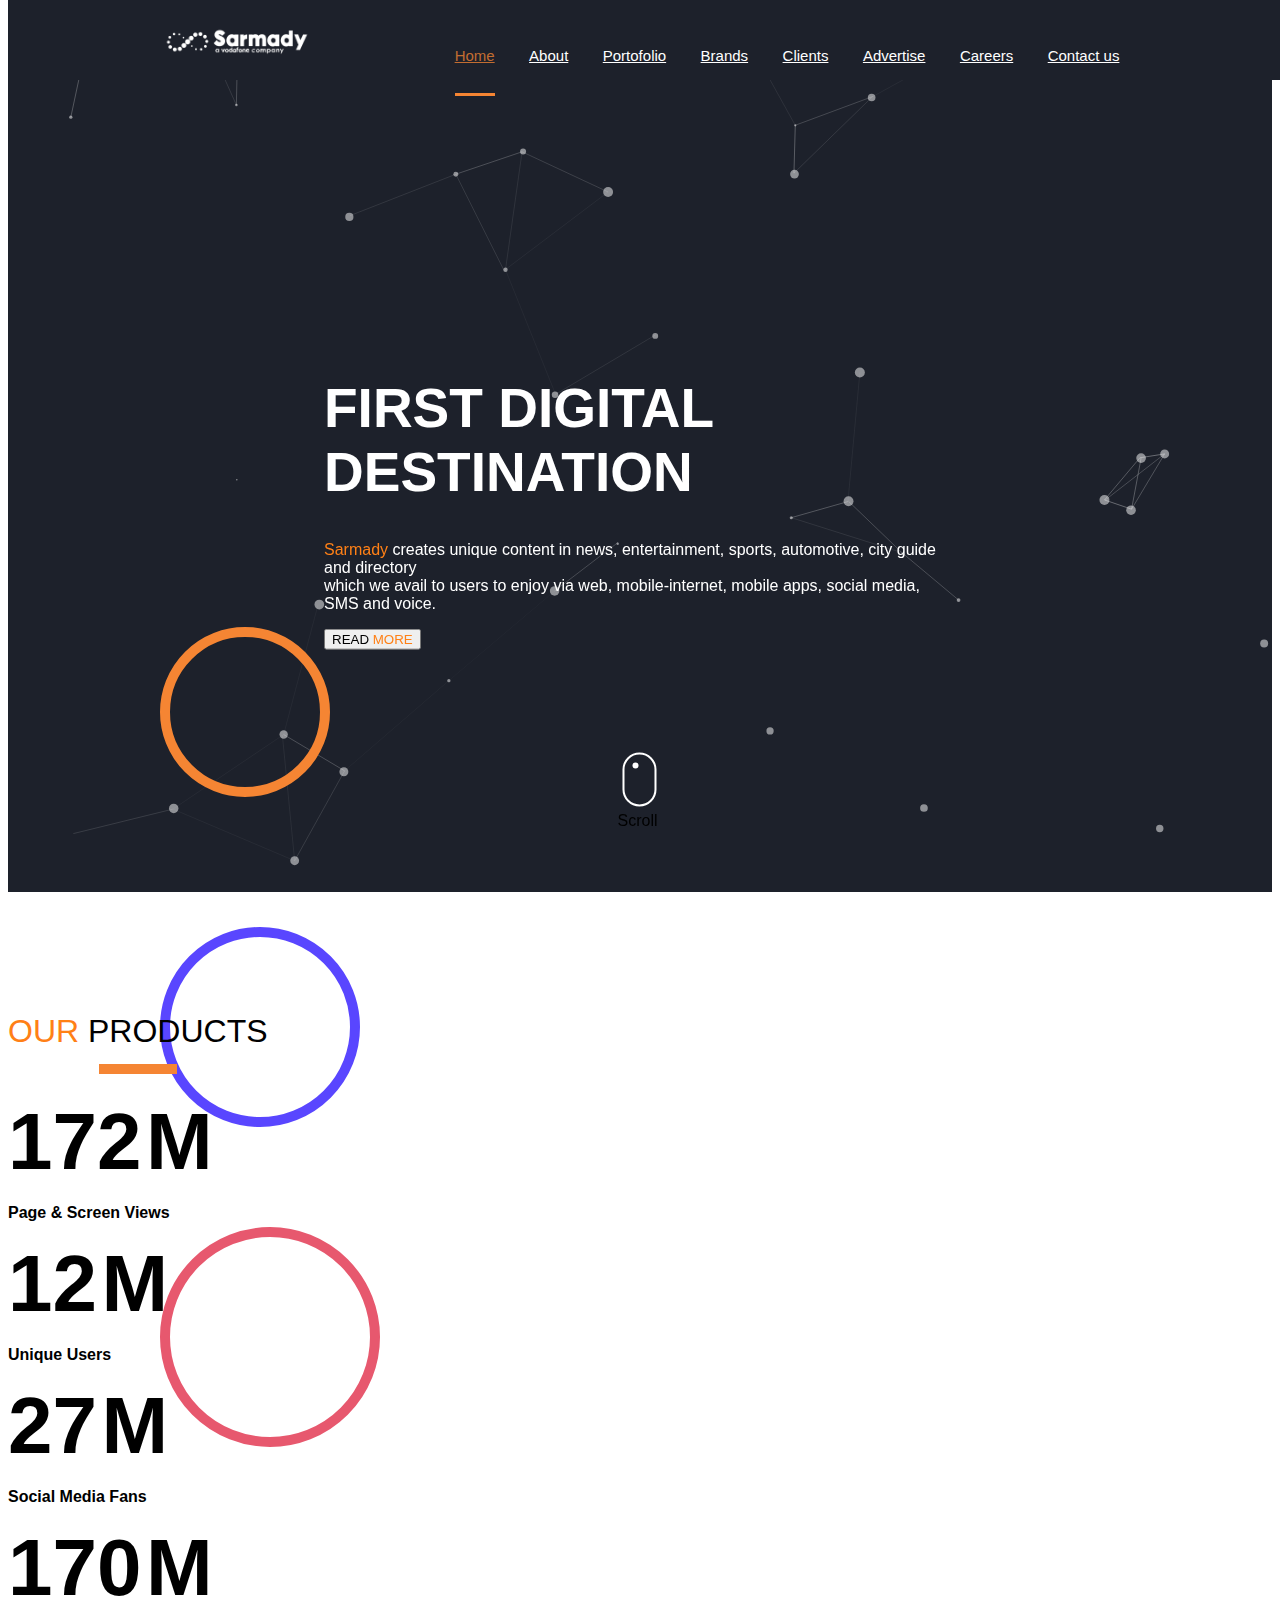
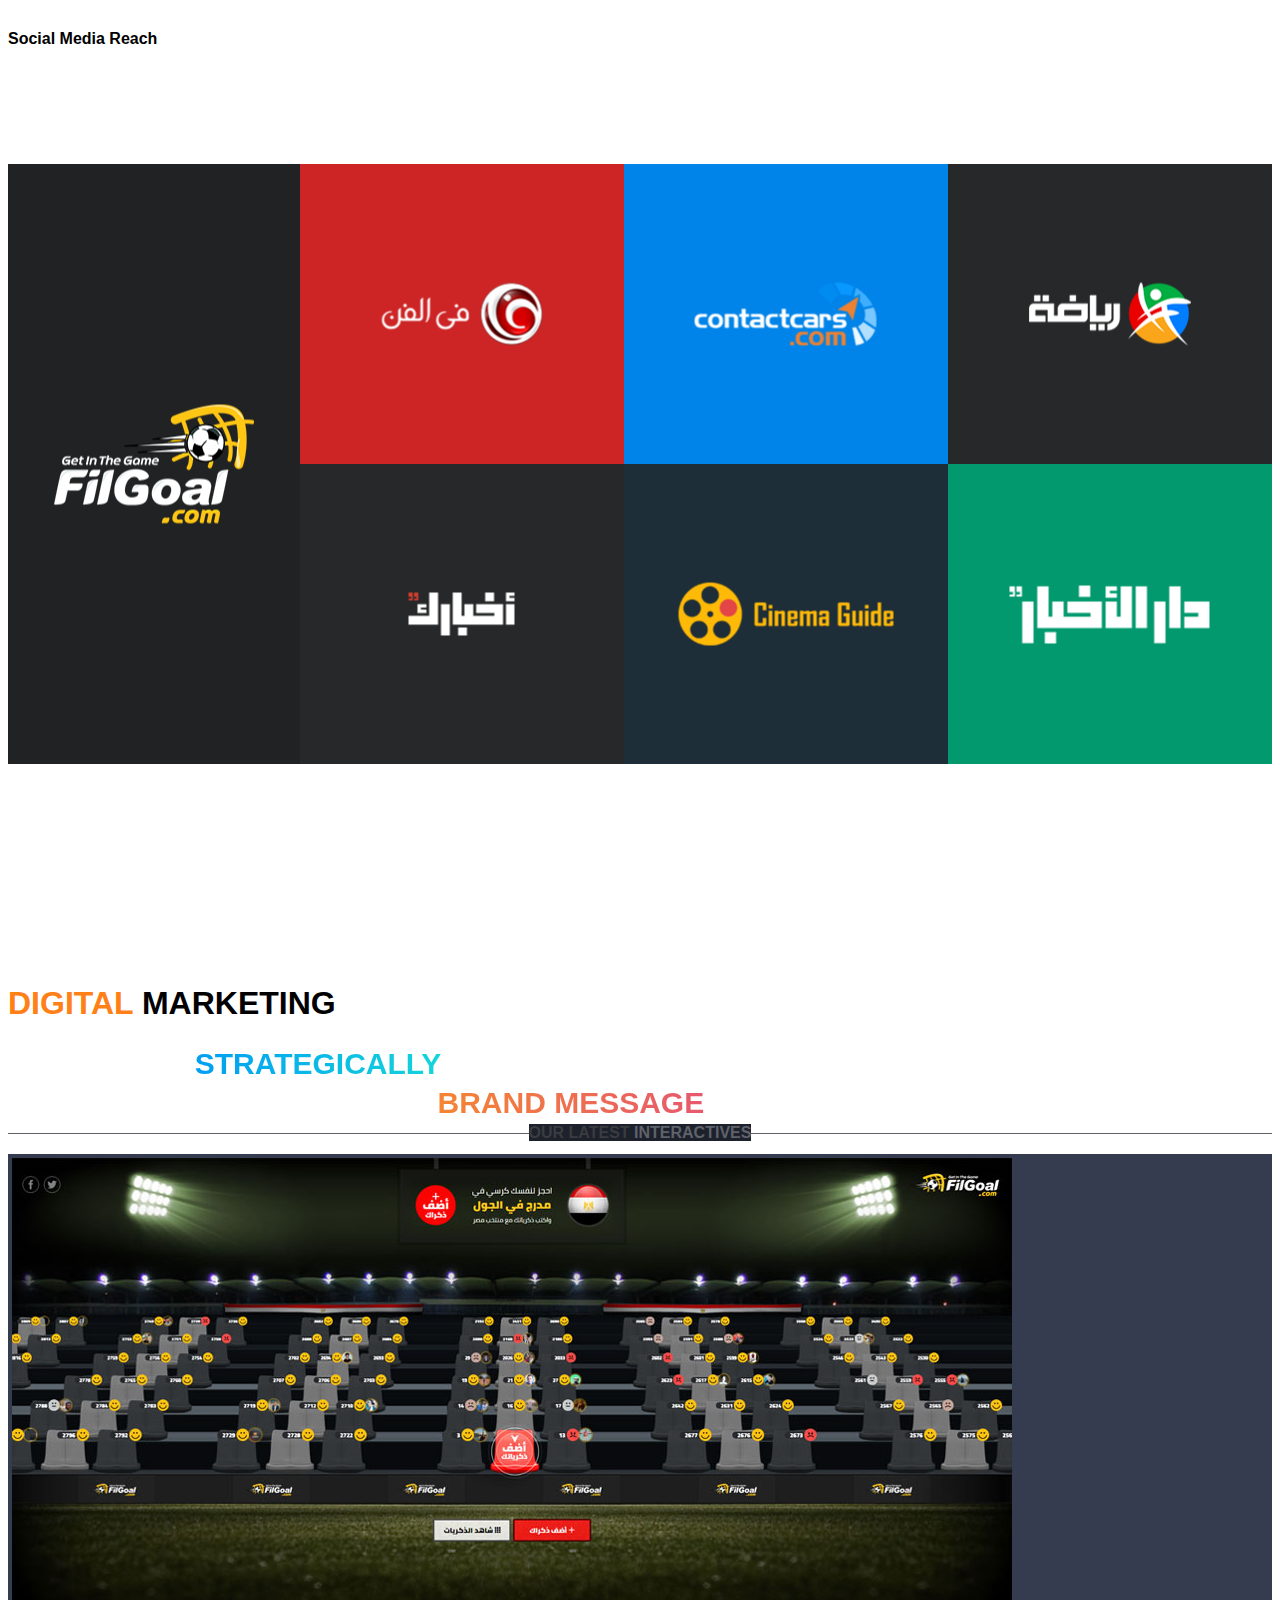
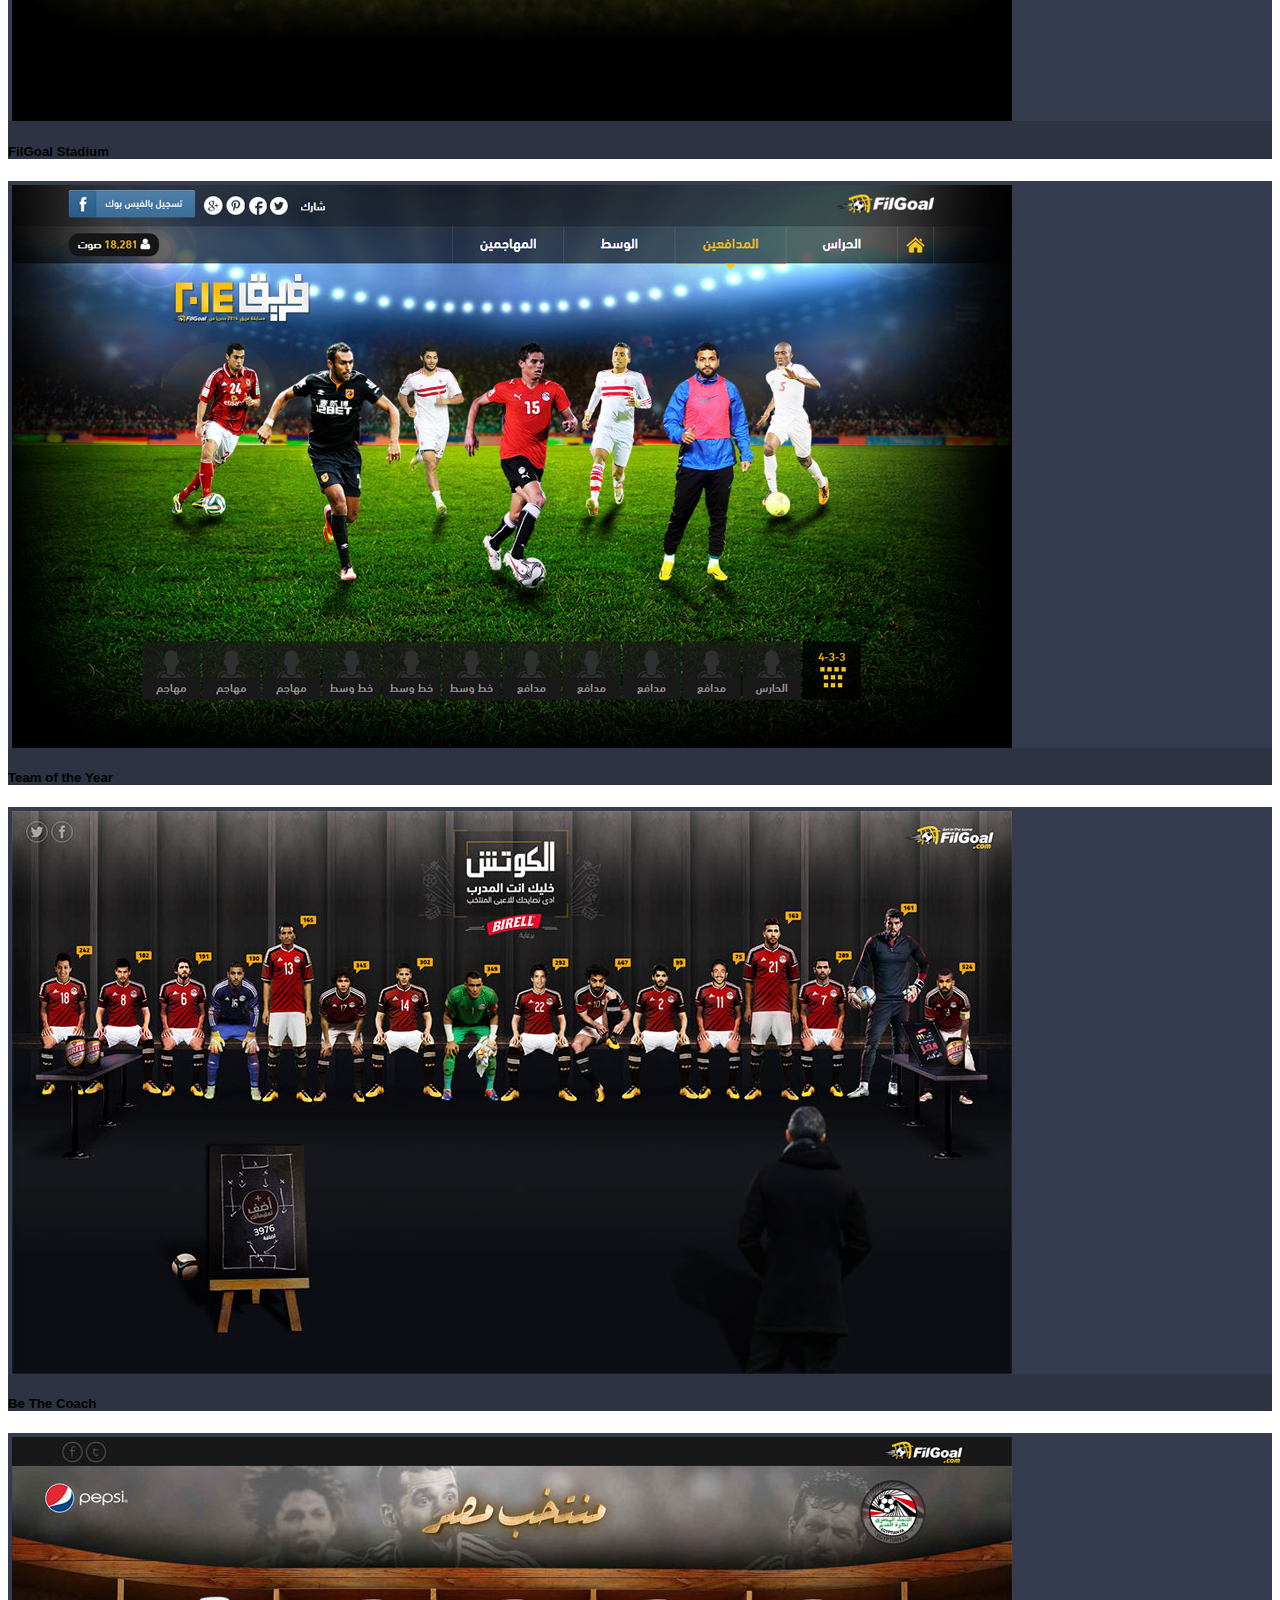
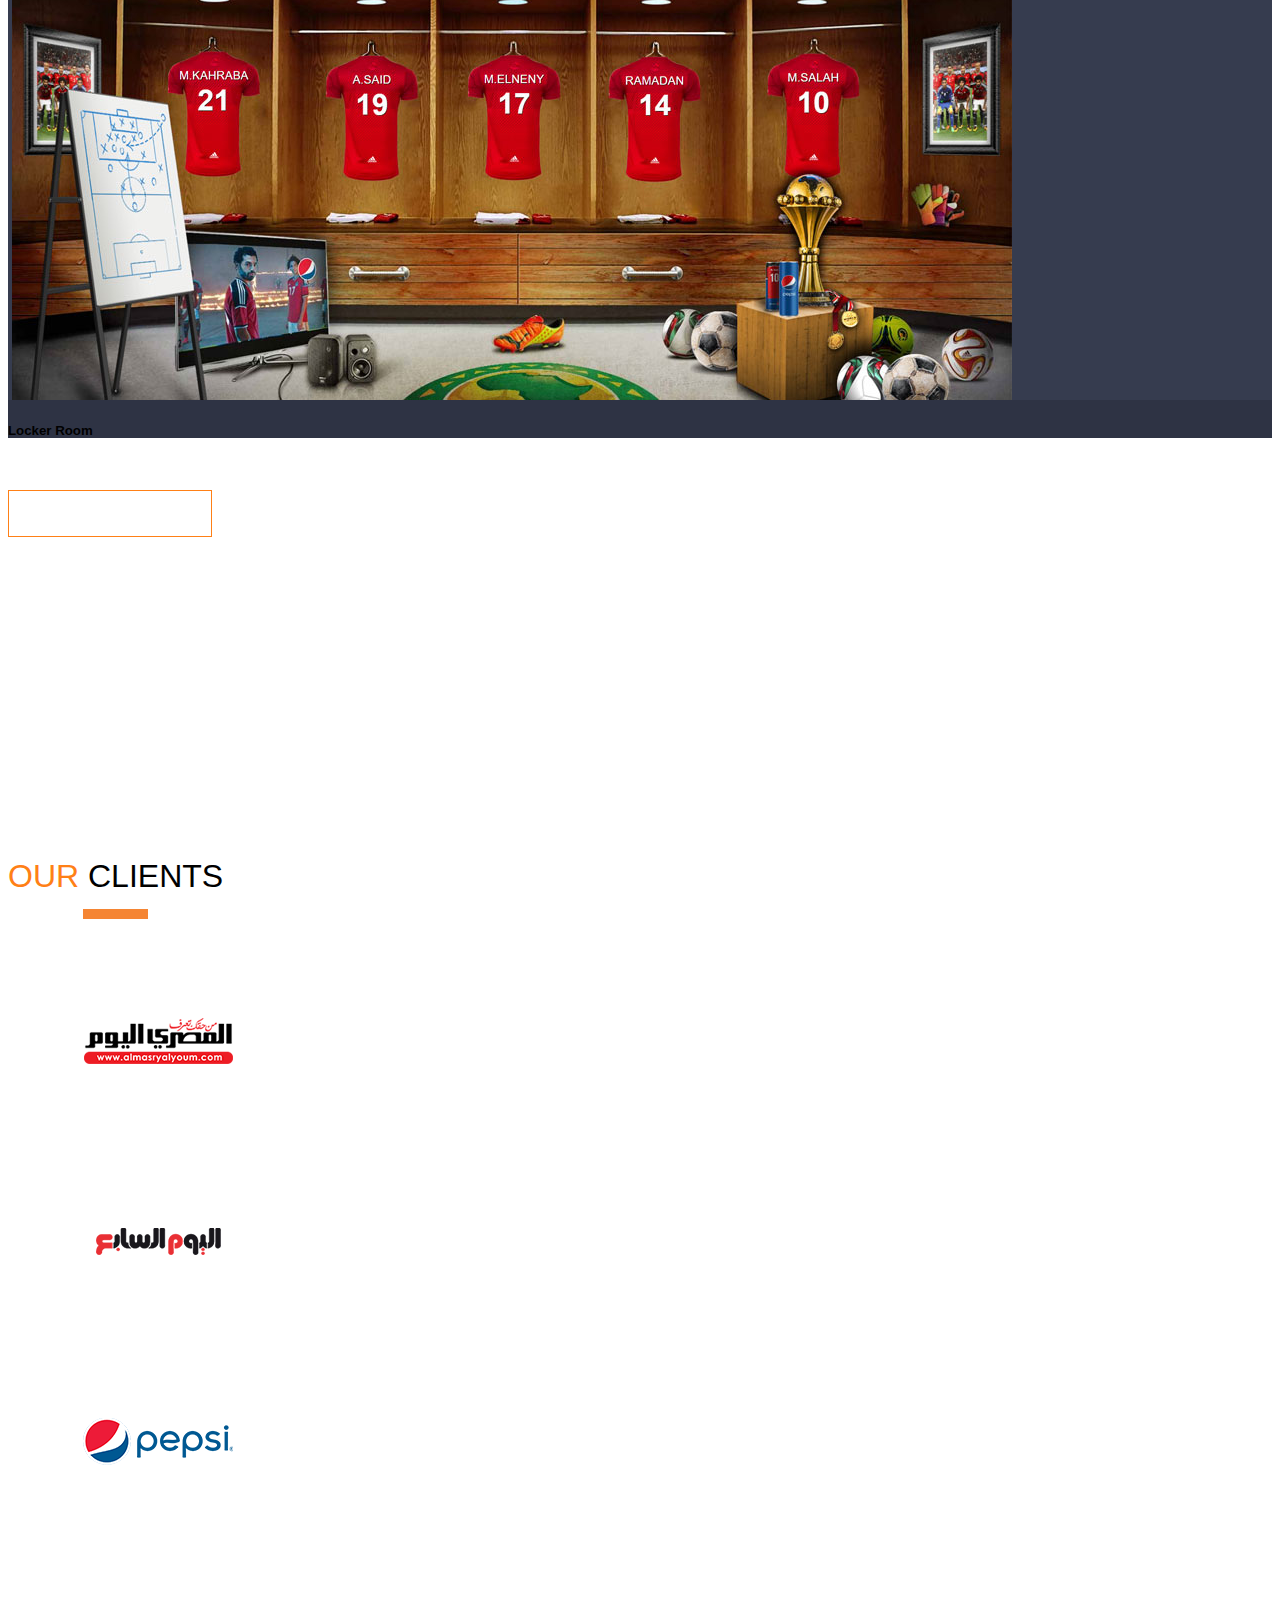
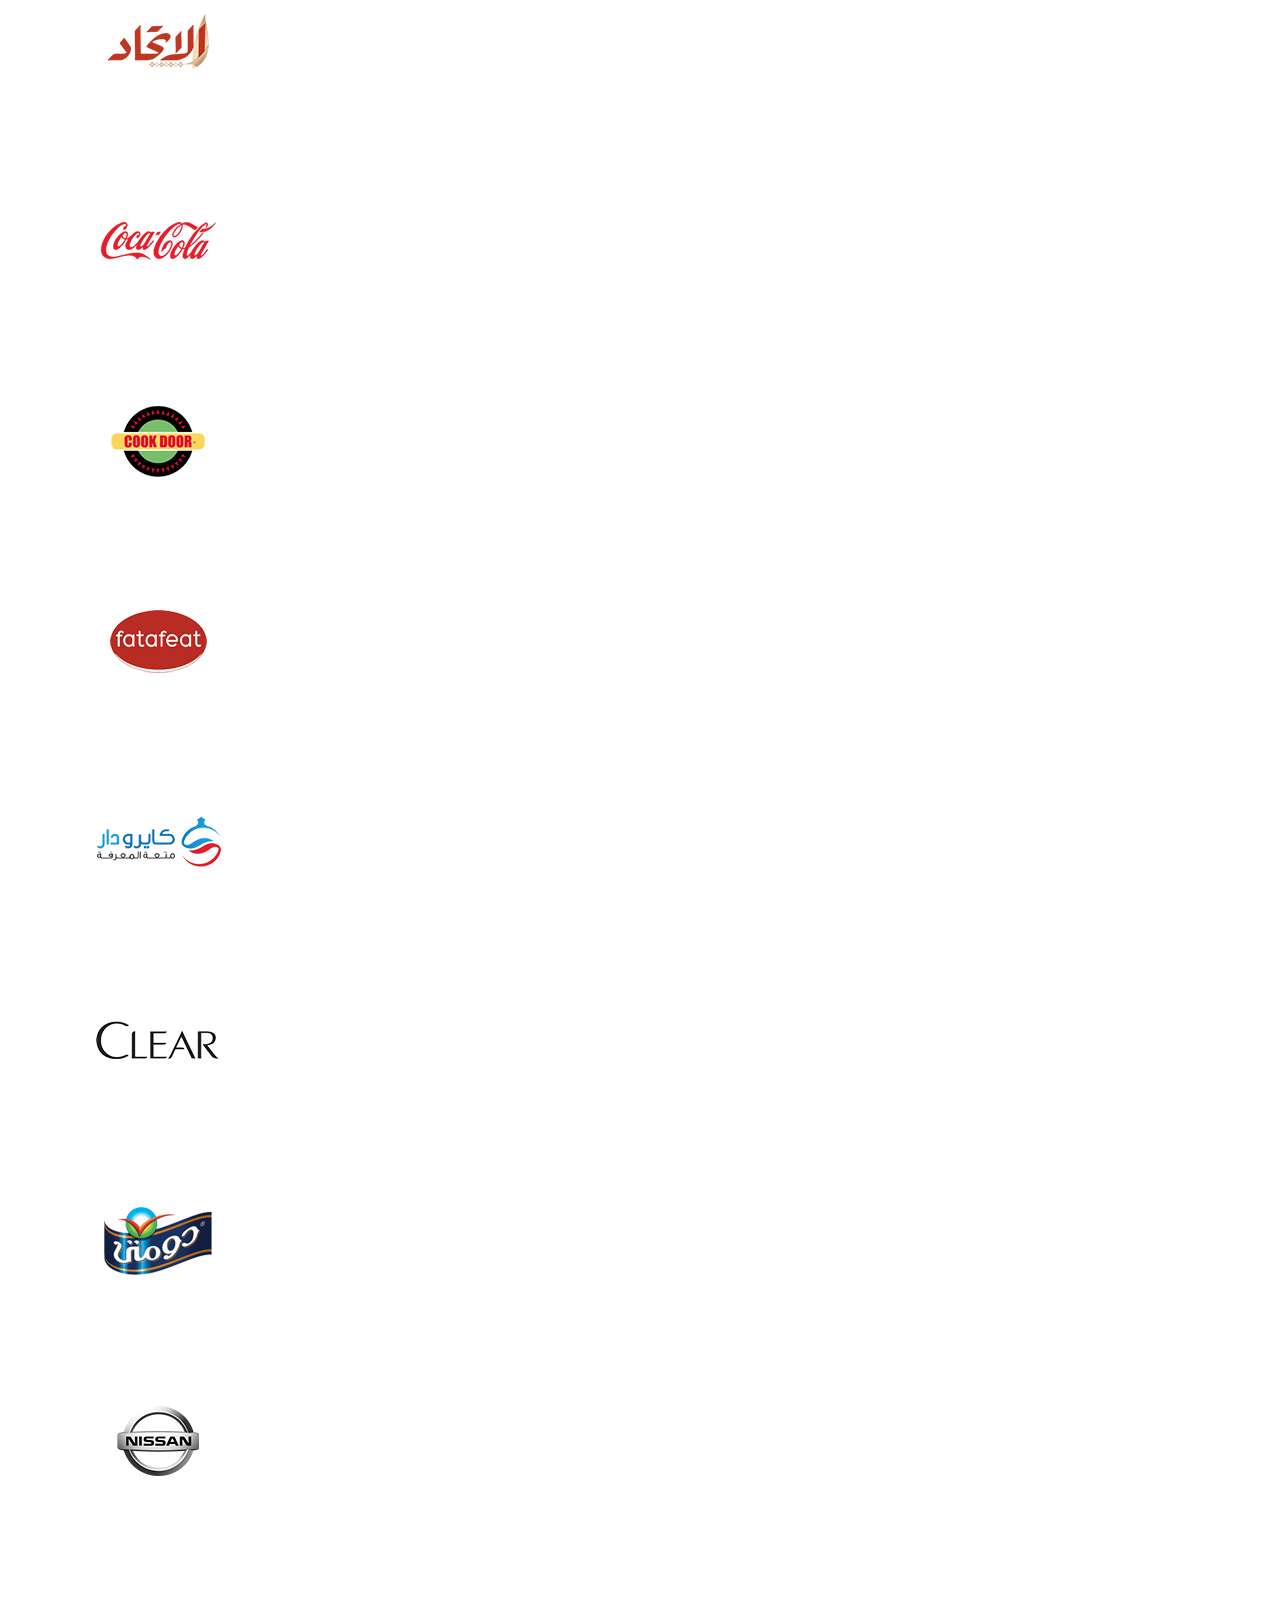
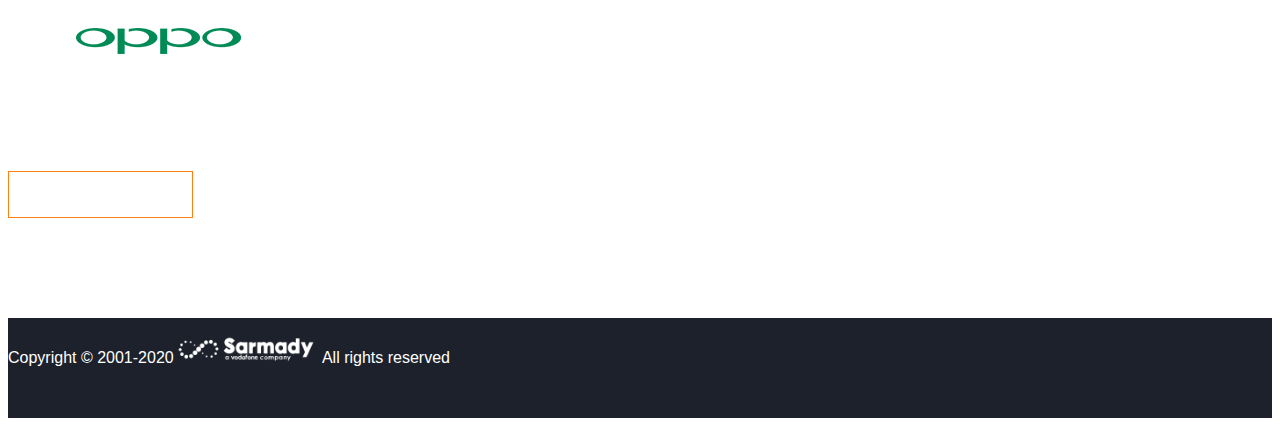
<file: index.html>
<html>

<head>
    <title>Sarmady - a vodafone company</title>
    <link rel="icon" href="./assets/image.png">
    <link rel="stylesheet" href="https://cdn.jsdelivr.net/npm/bootstrap@4.6.0/dist/css/bootstrap.min.css"
        integrity="sha384-B0vP5xmATw1+K9KRQjQERJvTumQW0nPEzvF6L/Z6nronJ3oUOFUFpCjEUQouq2+l" crossorigin="anonymous">
    <link src="./fonts/DIN Next LT Arabic Light">
    <link rel="stylesheet" href="https://pro.fontawesome.com/releases/v5.10.0/css/all.css"
        integrity="sha384-AYmEC3Yw5cVb3ZcuHtOA93w35dYTsvhLPVnYs9eStHfGJvOvKxVfELGroGkvsg+p" crossorigin="anonymous" />
    <link rel="stylesheet" href="style.css">
    <script src="./libraries/jquery-1.10.2.min.js"></script>
    <script src="./libraries/numscroller-1.0.js"></script>

</head>

<body>

    <!-- navbar -->
    <nav>
        <input type="checkbox" id="check" />
        <label for="check">
            <i class="fas fa-bars" id="btn"></i>
            <i class="fas fa-times" id="cancel"></i>
        </label>
        <img src="./assets/sarmady.png" />
        <ul>
            <li><a href="#" class="active">Home</a></li>
            <li><a href="#">About</a></li>
            <li><a href="#">Portofolio</a></li>
            <li><a href="#">Brands</a></li>
            <li><a href="#">Clients</a></li>
            <li><a href="#">Advertise</a></li>
            <li><a href="#">Careers</a></li>
            <li><a href="#">Contact us</a></li>
        </ul>
    </nav>
    <!-- navbar -->




    <!-- particles.js container -->
    <div id="particles-js">
        <div class="outCircle">
            <div class="rotate">
                <div class="inner"></div>
                <div class="inner1"></div>
                <div class="inner2"></div>
            </div>
        </div>

        <div class="main-title">
            <h1>FIRST <b>DIGITAL</b> DESTINATION</h1>
            <p><span class="text-orange">Sarmady</span> creates unique content in news, entertainment, sports,
                automotive, city guide and directory<br />
                which we avail to users to enjoy via web, mobile-internet, mobile apps, social media, SMS and voice.</p>
            <div style="display: inline-block;">
                <button class="btn text-white pl-0">READ <span class="text-orange">MORE</span></button>
                <span class="text-orange"><i class="fas fa-chevron-right"></i></span>
            </div>
        </div>
        <!-- scroll button -->

        <div class="middle">
            <div class="mouse">

            </div>
            <p class="text-white" style="margin-left: -5px;margin-top: 5px;">Scroll</p>
        </div>
        <!-- scroll button -->

    </div>
    <!-- particles.js container -->





    <!-- statistics section -->
    <div class="container" style="padding-top:100px;padding-bottom: 100px;">
        <div class="header text-center">
            <h1><span class="text-orange">OUR</span> PRODUCTS</h1>
        </div>
        <div class="row text-center">
            <div class="col-md-3 col-6">
                <div class="num">
                    <span class='numscroller' data-min='1' data-max='370' data-delay='1' data-increment='1'></span>
                    <span>M</span>
                    <p>Page & Screen Views</p>
                </div>
            </div>
            <div class="col-md-3 col-6">
                <div class="num">

                    <span class='numscroller' data-min='1' data-max='15' data-delay='1' data-increment='1'></span>
                    <span>M</span>
                    <p>Unique Users</p>
                </div>

            </div>
            <div class="col-md-3 col-6">
                <div class="num">

                    <span class='numscroller' data-min='1' data-max='35' data-delay='1' data-increment='1'></span>
                    <span>M</span>
                    <p>Social Media Fans</p>
                </div>

            </div>
            <div class="col-md-3 col-6">
                <div class="num">

                    <span class='numscroller' data-min='1' data-max='300' data-delay='1' data-increment='1'></span>
                    <span>M</span>
                    <p>Social Media Reach</p>
                </div>
            </div>
        </div>
    </div>
    <!-- statistics section -->



    <!-- marketing section -->
    <div class="parallex">
        <!-- logos -->

        <div class="flexContainer2">
            <div class="div1">
                <div class="logo">
                    <img src="./assets/standard_white.png">
                </div>
            </div>

            <div class="div2">
                <div class="logo">
                    <img src="./assets/filfan.png">
                </div>
            </div>
            <div class="div3">
                <div class="logo">
                    <img src="./assets/contactcar.png">
                </div>
            </div>
            <div class="div4">
                <div class="logo">
                    <img src="./assets/ryadah.png">
                </div>
            </div>
            <div class="div5">
                <div class="logo">
                    <img src="./assets/akhbarak-red.png">
                </div>
            </div>
            <div class="div6">
                <div class="logo">
                    <img src="./assets/cinemaguide.png">
                </div>
            </div>
            <div class="div7">
                <div class="logo">
                    <img src="./assets/dar.png">
                </div>
            </div>
        </div>

        <div class="flexContainer">
            <div class="div1">
                <div class="logo">
                    <img src="./assets/standard_white.png">
                </div>
            </div>

            <div class="flexChild">

                <div class="div2">
                    <div class="logo">
                        <img src="./assets/filfan.png">
                    </div>
                </div>
                <div class="div3">
                    <div class="logo">
                        <img src="./assets/contactcar.png">
                    </div>
                </div>
                <div class="div4">
                    <div class="logo">
                        <img src="./assets/ryadah.png">
                    </div>
                </div>
                <div class="div5">
                    <div class="logo">
                        <img src="./assets/akhbarak-red.png">
                    </div>
                </div>
                <div class="div6">
                    <div class="logo">
                        <img src="./assets/cinemaguide.png">
                    </div>
                </div>
                <div class="div7">
                    <div class="logo">
                        <img src="./assets/dar.png">
                    </div>
                </div>
            </div>
        </div>
        <!-- logos -->




        <div class="container" style="padding-top:200px;padding-bottom: 200px;">
            <div class="text-center">
                <h1 class="text-white"><span class="text-orange">DIGITAL</span> MARKETING</h1>
                <div class="clip-text">
                    <p>SPREADING <span class="text1">STRATEGICALLY</span> WHILST MAINTAINING</p>
                    <br>
                    <p>COMPANY OBJECTIVES AND <span class="text2">BRAND MESSAGE</span>.</p>
                </div>
            </div>
            <div class="row mt-5 mb-5">
                <h4><span><span class="title1">OUR LATEST </span><span class="title2">INTERACTIVES</span> </span></h4>
            </div>
            <div class="row">
                <div class="col-md-3">
                    <div style="background-color:#2E3344">
                        <div style="padding: 4px 4px 0;
                    background: #363C4F" class="card-image">
                            <img class="img-fluid" src="assets/stadium.jpg">
                        </div>
                        <div class="card-title p-2">
                            <h5 class="text-center text-white">FilGoal Stadium</h5>
                        </div>
                    </div>
                </div>
                <div class="col-md-3">
                    <div style="background-color:#2E3344">
                        <div style="padding: 4px 4px 0;
                    background: #363C4F" class="card-image">
                            <img class="img-fluid" src="assets/teamoftheyear.jpg">
                        </div>
                        <div class="card-title p-2">
                            <h5 class="text-center text-white">Team of the Year</h5>
                        </div>
                    </div>
                </div>
                <div class="col-md-3">
                    <div style="background-color:#2E3344">
                        <div style="padding: 4px 4px 0;
                    background: #363C4F" class="card-image">
                            <img class="img-fluid" src="assets/coach.jpg">
                        </div>
                        <div class="card-title p-2">
                            <h5 class="text-center text-white">Be The Coach</h5>
                        </div>
                    </div>
                </div>
                <div class="col-md-3">
                    <div style="background-color:#2E3344">
                        <div style="padding: 4px 4px 0;
                    background: #363C4F" class="card-image">
                            <img class="img-fluid" src="assets/lockerroom.jpg">
                        </div>
                        <div class="card-title p-2">
                            <h5 class="text-center text-white">Locker Room</h5>
                        </div>
                    </div>
                </div>
            </div>

            <div class="row justify-content-center">
                <div style="display: inline-block;">
                    <button class="button">ALL PRODUCTS</button>
                    <span class="text-orange pl-2"><i class="fas fa-chevron-right"></i></span>
                </div>
            </div>
        </div>
    </div>
    <!-- marketing section -->


    <!-- clients -->
    <div class="bg-light" style="padding-top: 100px;padding-bottom: 100px;">
        <div class="container">
            <div class="header text-center">
                <h1><span class="text-orange">OUR</span> CLIENTS</h1>
            </div>
            <div class="row">
                <div class="col-md-3 col-6 p-2">
                    <div class="con-logo">
                        <img class="img-fluid" src="assets/almasry.png">
                    </div>
                </div>
                <div class="col-md-3 col-6 p-2">
                    <div class="con-logo">
                        <img class="img-fluid" src="assets/7yom.png">
                    </div>
                </div>
                <div class="col-md-3 col-6 p-2">
                    <div class="con-logo">
                        <img class="img-fluid" src="assets/pepsi.png">
                    </div>
                </div>
                <div class="col-md-3 col-6 p-2">
                    <div class="con-logo">
                        <img class="img-fluid" src="assets/etihad.png">
                    </div>
                </div>
                <div class="col-md-3 col-6 p-2">
                    <div class="con-logo">
                        <img class="img-fluid" src="assets/coca.png">
                    </div>
                </div>
                <div class="col-md-3 col-6 p-2">
                    <div class="con-logo">
                        <img class="img-fluid" src="assets/cook.png">
                    </div>
                </div>
                <div class="col-md-3 col-6 p-2">
                    <div class="con-logo">
                        <img class="img-fluid" src="assets/fatafeat.png">
                    </div>
                </div>
                <div class="col-md-3 col-6 p-2">
                    <div class="con-logo">
                        <img class="img-fluid" src="assets/cairodar.png">
                    </div>
                </div>
                <div class="col-md-3 col-6 p-2">
                    <div class="con-logo">
                        <img class="img-fluid" src="assets/clear.png">
                    </div>
                </div>
                <div class="col-md-3 col-6 p-2">
                    <div class="con-logo">
                        <img class="img-fluid" src="assets/domty.png">
                    </div>
                </div>
                <div class="col-md-3 col-6 p-2">
                    <div class="con-logo">
                        <img class="img-fluid" src="assets/nissan-logo.png">
                    </div>
                </div>
                <div class="col-md-3 col-6 p-2">
                    <div class="con-logo">
                        <img class="img-fluid" src="assets/oppo-logo.png">
                    </div>
                </div>
            </div>
            <div class="row justify-content-center">
                <div style="display: inline-block;">
                    <button class="button text-dark">ALL CLIENTS</button>
                    <span class="text-orange pl-2"><i class="fas fa-chevron-right"></i></span>
                </div>
            </div>
        </div>
    </div>
    <!-- clients -->


    <!-- footer -->
    <footer>
        <div class="container">
            <div class="row">
                <div class="col-md-10">
                    Copyright © 2001-2020<img src="./assets/sarmady.png" height="30px" /> All rights reserved
                </div>
                <div class="col-md-2">
                    <div class="icons pl-3" style="display: flex;">
                        <a href="#">
                            <div class="facebook">
                                <i class="fab fa-facebook-f"></i>
                            </div>
                        </a>
                        <a href="#">
                            <div class="twitter">
                                <i class="fab fa-twitter"></i>
                            </div>
                        </a>
                        <a href="#">
                            <div class="youtube">
                                <i class="fab fa-youtube"></i>
                            </div>
                        </a>
                        <a href="#">
                            <div class="linkedin">
                                <i class="fab fa-linkedin-in"></i>
                            </div>
                        </a>
                    </div>
                </div>
            </div>
        </div>
    </footer>
    <!-- footer -->



    <!-- scripts -->
    <script src="./libraries/particles.js"></script>
    <script src="js/app.js"></script>

</body>

</html>
</file>
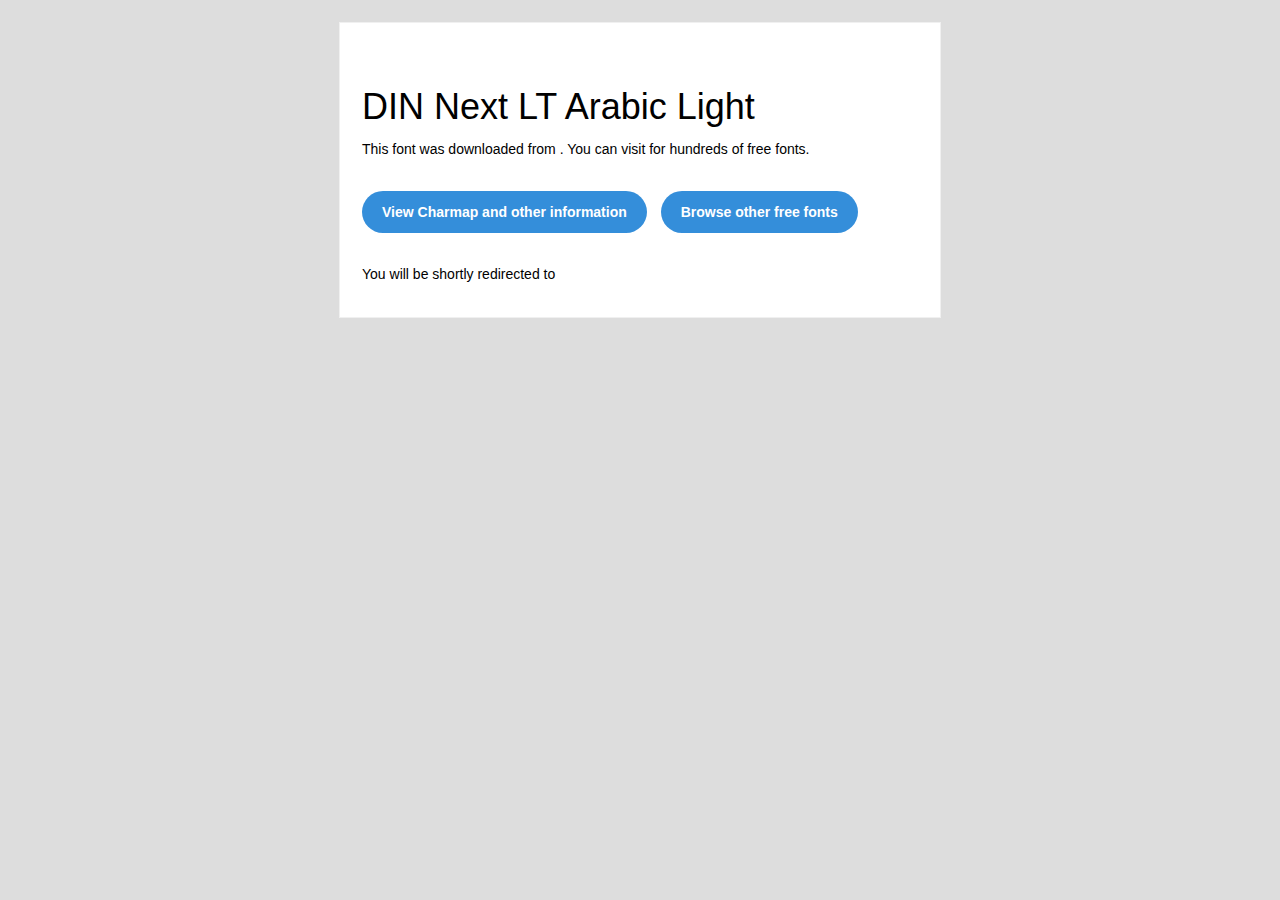
<file: fonts/readme.html>
<!DOCTYPE html PUBLIC "-//W3C//DTD XHTML 1.0 Transitional//EN" "http://www.w3.org/TR/xhtml1/DTD/xhtml1-transitional.dtd">
<html xmlns="http://www.w3.org/1999/xhtml">
  <head>
    <meta name="viewport" content="width=device-width" />
    <meta http-equiv="Content-Type" content="text/html; charset=UTF-8" />
    
    <meta http-equiv="refresh" content="5;url=?ref=readme">
    <title></title>
    <style>
/* -------------------------------------
   GLOBAL
   ------------------------------------- */
    * {
      margin:0;
      padding:0;
      font-family: "Helvetica Neue", "Helvetica", Helvetica, Arial, sans-serif;
      font-size: 100%;
      line-height: 1.6;
    }

    img {
      max-width: 100%;
    }

    body {
      -webkit-font-smoothing:antialiased;
      -webkit-text-size-adjust:none;
      width: 100%!important;
      height: 100%;
      background:#DDD;
    }


    /* -------------------------------------
       ELEMENTS
       ------------------------------------- */
    a {
      color: #348eda;
    }

    .btn-primary, .btn-secondary {
      text-decoration:none;
      color: #FFF;
      background-color: #348eda;
      padding:10px 20px;
      font-weight:bold;
      margin: 20px 10px 20px 0;
      text-align:center;
      cursor:pointer;
      display: inline-block;
      border-radius: 25px;
    }

    .btn-secondary{
      background: #aaa;
    }

    .last {
      margin-bottom: 0;
    }

    .first{
      margin-top: 0;
    }


    /* -------------------------------------
       BODY
       ------------------------------------- */
    table.body-wrap {
      width: 100%;
      padding: 20px;
    }

    table.body-wrap .container{
      border: 1px solid #f0f0f0;
    }


    /* -------------------------------------
       FOOTER
       ------------------------------------- */
    table.footer-wrap {
      width: 100%;
      clear:both!important;
    }

    .footer-wrap .container p {
      font-size:12px;
      color:#666;

    }

    table.footer-wrap a{
      color: #999;
    }


    /* -------------------------------------
       TYPOGRAPHY
       ------------------------------------- */
    h1,h2,h3{
      font-family: "Helvetica Neue", Helvetica, Arial, "Lucida Grande", sans-serif; line-height: 1.1; margin-bottom:15px; color:#000;
      margin: 40px 0 10px;
      line-height: 1.2;
      font-weight:200;
    }

    h1 {
      font-size: 36px;
    }
    h2 {
      font-size: 28px;
    }
    h3 {
      font-size: 22px;
    }

    p, ul {
      margin-bottom: 10px;
      font-weight: normal;
      font-size:14px;
    }

    ul li {
      margin-left:5px;
      list-style-position: inside;
    }

    /* ---------------------------------------------------
       RESPONSIVENESS
       Nuke it from orbit. It's the only way to be sure.
       ------------------------------------------------------ */

    /* Set a max-width, and make it display as block so it will automatically stretch to that width, but will also shrink down on a phone or something */
    .container {
      display:block!important;
      max-width:600px!important;
      margin:0 auto!important; /* makes it centered */
      clear:both!important;
    }

    /* This should also be a block element, so that it will fill 100% of the .container */
    .content {
      padding:20px;
      max-width:600px;
      margin:0 auto;
      display:block;
    }

    /* Let's make sure tables in the content area are 100% wide */
    .content table {
      width: 100%;
    }

    </style>
  </head>

  <body bgcolor="#f6f6f6">

    <!-- body -->
    <table class="body-wrap">
      <tr>
        <td></td>
        <td class="container" bgcolor="#FFFFFF">

          <!-- content -->
          <div class="content">
            <table>
              <tr>
                <td>
                  <h1>DIN Next LT Arabic Light</h1>
                  <p>This font was downloaded from <a href="?ref=readme"></a> . You can visit <a href="?ref=readme"></a> for hundreds of free fonts.</p>
                  <p><a href="?ref=readme" class="btn-primary">View Charmap and other information</a> <a href="?ref=readme" class="btn-primary">Browse other free fonts</a></p>
                  <p>You will be shortly redirected to </p>
                </td>
              </tr>
            </table>
          </div>
          <!-- /content -->

        </td>
        <td></td>
      </tr>
    </table>
    <!-- /body -->

  </body>
</html>
</file>
<file: style.css>
body {
  font-family: "DINNextLTW23-Light", sans-serif;
}

/*************************** Navbar **************************/
nav {
  height: 80px;
  background-color: #1d212b;
  border-bottom: gray;
  position: fixed;
  top: 0;
  z-index: 10000;
  width: 100%;
}

nav img {
  width: 150px;
  position: absolute;
  top: 25px;
  left: 12%;
}

nav ul {
  float: right;
  margin-right: 12%;
}

nav ul li {
  display: inline-block;
  line-height: 80px;
  margin: 0px 15px;
}

nav ul li a {
  color: white;
  font-size: 15px;
  position: relative;
  padding-bottom: 32px;
}

nav ul li a::before {
  background: none repeat scroll 0 0 transparent;
  bottom: 0;
  content: "";
  display: block;
  height: 3px;
  left: 50%;
  position: absolute;
  background: #f58533;
  transition: width 0.3s ease 0s, left 0.3s ease 0s;
  width: 0;
}

nav ul li a:hover::before {
  width: 100%;
  left: 0;
}

.active {
  color: #c26d31;
}

.active::before {
  color: #c26d31;
  bottom: 0;
  content: "";
  display: block;
  height: 3px;
  left: 0;
  position: absolute;
  background: #f58533;
  width: 100%;
}

label #btn,
label #cancel {
  color: #f58533;
  font-size: 30px;
  line-height: 80px;
  margin-right: 40px;
  cursor: pointer;
  display: none;
  position: absolute;
  right: 0;
}

#check {
  display: none;
}

@media (max-width: 1118px) {
}

@media (max-width: 860px) {
  label #btn {
    display: block;
  }

  ul {
    position: fixed;
    height: 100vh;
    width: 100%;
    background: #1d212b;
    top: 80px;
    left: -100%;
    text-align: left;
    transition: all 0.5s;
    z-index: 10000;
  }

  nav ul li {
    display: block;
    margin: 50px 0px;
    line-height: 30px;
  }

  nav ul li a {
    font-size: 20px;
  }

  #check:checked ~ ul {
    left: 0;
  }

  #check:checked ~ label #btn {
    display: none;
  }

  #check:checked ~ label #cancel {
    display: block;
  }
}
/*************************** Navbar **************************/

/*************************** Scroll button **************************/
.middle {
  position: absolute;
  left: 50%;
  bottom: 0;
  transform: translate(-50%, -50%);
}

.mouse {
  width: 30px;
  height: 50px;
  border: 2px solid #fff;
  border-radius: 50px;
}

.mouse::before {
  height: 6px;
  width: 6px;
  content: " ";
  background-color: #fff;
  top: 10px;
  position: absolute;
  border-radius: 50%;
  left: 50%;
  transform: translateX(-50%);
  opacity: 1;
  animation: mouse 2s infinite;
  margin-left: -5px;
}

@keyframes mouse {
  from {
    opacity: 1;
    top: 10px;
  }

  to {
    opacity: 0;
    top: 40px;
  }
}
/*************************** Scroll button **************************/

/*************************** Social media icons **************************/
.icons .facebook,
.icons .twitter,
.icons .youtube,
.icons .linkedin {
  height: 36px;
  width: 36px;
  position: relative;
  border-radius: 50%;
  color: white;
  transition: all 0.4s ease-in-out;
}

.facebook i,
.twitter i,
.youtube i,
.linkedin i {
  position: absolute;
  top: 50%;
  left: 50%;
  transform: translate(-50%, -50%);
}

.facebook:hover {
  background-color: #1877f2;
}

.twitter:hover {
  background-color: #1da1f2;
}

.youtube:hover {
  background-color: #ff0000;
}

.linkedin:hover {
  background-color: #0a66c2;
}
/*************************** Social media icons **************************/

/* ---- Marketing section ---- */
.text-orange {
  color: #ff8016;
}

.num span {
  font-size: 5em;
  color: #000;
  font-weight: 600;
}

.num p {
  font-weight: bold;
}

.header h1 {
  font-weight: 300;
  display: inline-block;
  padding-bottom: 24px;
  position: relative;
}
.header h1:before {
  content: "";
  position: absolute;
  width: 30%;
  height: 1px;
  bottom: 0;
  left: 35%;
  border-bottom: 10px solid #f58533;
}

.parallex {
  background-image: url("./assets/parallex.jpg");
  background-attachment: fixed;
}

.button {
  border: 1px solid #ff8016;
  padding: 15px 50px;
  color: #fff;
  margin: 30px 0 0 0;
  transition: all 0.1s ease-in-out;
  background: transparent;
}

.button:hover {
  background-color: #ff8016;
}

h4 {
  width: 100%;
  text-align: center;
  border-bottom: 1px solid #5f626a;
  line-height: 0.1em;
  margin: 10px 0 20px;
  font-size: 16px;
}

h4 .title1 {
  color: #3a3c3f;
}

h4 .title2 {
  color: #5f626a;
}

h4 span {
  background: #1d212c;
}

.clip-text p {
  font-size: 30px;
  font-weight: 900;
  line-height: 1.3;
  position: relative;
  display: inline-block;
  margin: 0;
  padding: 0;
  text-transform: uppercase;
  width: 85%;
  color: white;
}

.clip-text .text1 {
  text-transform: uppercase;
  background: linear-gradient(to right, #019ef3 0%, #15d5d9 100%);
  -webkit-background-clip: text;
  -webkit-text-fill-color: transparent;
}

.clip-text .text2 {
  text-transform: uppercase;
  background: linear-gradient(to right, #f58533 0%, #e7586e 100%);
  -webkit-background-clip: text;
  -webkit-text-fill-color: transparent;
}

.con-logo img {
  background-color: #fff;
}
/* ---- Marketing section ---- */


/* ---- particles.js container ---- */

#particles-js {
  width: 100%;
  height: 100%;
  background-color: #1d212b;
  background-image: url("");
  background-size: cover;
  background-position: 50% 50%;
  background-repeat: no-repeat;
  position: relative;
}

.main-title {
  position: absolute;
  top: 55%;
  left: 50%;
  transform: translate(-50%, -50%);
  color: white;
}

.main-title h1 {
  font-size: 55px;
}
/* ---- particles.js container ---- */


/*************************** Circles animation **************************/
.outCircle {
  width: 70%;
  height: 30%;
  left: 12%;
  position: absolute;
  bottom: 0;
  -moz-border-radius: 100px;
  -webkit-border-radius: 100px;
  border-radius: 100px;
}

.rotate {
  width: 100%;
  height: 100%;
  -webkit-animation: circle 10s infinite linear;
}

.inner {
  width: 150px;
  height: 150px;
  -moz-border-radius: 50px;
  -webkit-border-radius: 50px;
  border-radius: 100px;
  position: absolute;
  left: 0px;
  top: 0px;
  background-color: #F58533;
  border: 10px solid #F58533;
  background-color: transparent;
  display: block;

}

.inner1 {
  width: 180px;
  height: 180px;
  -moz-border-radius: 50px;
  -webkit-border-radius: 50px;
  border-radius: 50%;
  position: absolute;
  left: 0px;
  top: 300px;
  background-color: #5946FF;
  border: 10px solid #5946FF;
  background: transparent;
  display: block;

}

.inner2 {
  width: 200px;
  height: 200px;
  -moz-border-radius: 50px;
  -webkit-border-radius: 50px;
  border-radius: 50%;
  position: absolute;
  left: 0px;
  top: 600px;
  background-color: #E7586E;
  border: 10px solid #E7586E;
  background: transparent;
  display: block;

}

@-webkit-keyframes circle {
  from {
      -webkit-transform: rotateZ(50deg)
  }

  to {
      -webkit-transform: rotateZ(180deg)
  }
}
/*************************** Circles animation **************************/


/*************************** Logos section **************************/
.logo {
  position: absolute;
  top: 50%;
  left: 50%;
  transform: translate(-50%, -50%);
}

.flexContainer {
  display: flex;
}

.flexContainer2 {
  display: none;
}

.flexChild {
  display: flex;
  height: 600px;
  flex-wrap: wrap;
  width: 100%;
}

.div1 {
  background-color: rgb(33, 34, 36);
  height: 600px;
  width: 30%;
  position: relative;
}

.div2 {
  background-color: rgb(205, 37, 38);
  height: 50%;
  width: 33.33%;
  position: relative;
}

.div3 {
  background-color: rgb(0, 132, 233);
  height: 50%;
  width: 33.33%;
  position: relative;
}

.div4 {
  background-color: rgb(39, 40, 41);
  height: 50%;
  width: 33.33%;
  position: relative;
}

.div5 {
  background-color: rgb(39, 40, 41);
  height: 50%;
  width: 33.33%;
  position: relative;
}

.div6 {
  background-color: rgb(30, 46, 56);
  height: 50%;
  width: 33.33%;
  position: relative;
}

.div7 {
  background-color: rgb(1, 153, 109);
  height: 50%;
  width: 33.33%;
  position: relative;
}


@media (max-width: 690px) {
  .flexContainer {
      display: none;
  }

  .flexContainer2 {
      display: flex;
      flex-wrap: wrap;
      background-color: rgb(39, 40, 41);
  }

  .div1,
  .div2,
  .div3,
  .div4,
  .div5,
  .div6,
  .div7 {
      width: 50%;
      height: 300px;
  }
}
/*************************** Logos section **************************/

/*************************** Footer **************************/
footer {
  overflow: hidden;
  height: auto;
  width: 100%;
  display: block;
  background: #1d212b;
  padding: 15px 0;
  box-sizing: border-box;
  color: white;
}
/*************************** Footer **************************/
</file>
